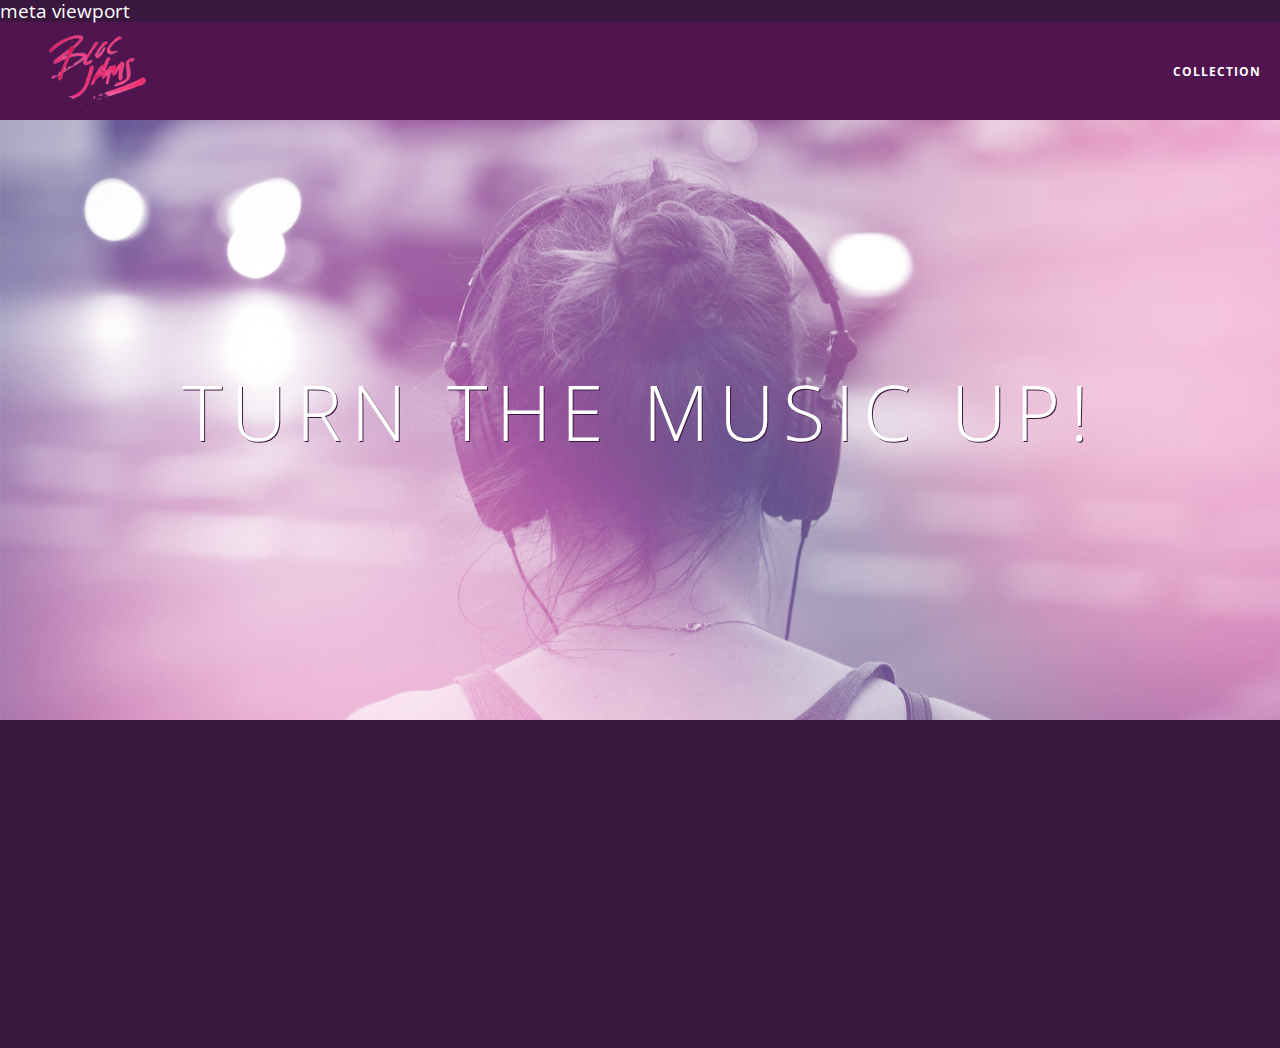
<file: index.html>
<!DOCTYPE html>
<html>
    <head>
        <title>Bloc James</title>
        <meta name="viewport" content="width=device-width, initial-scale=1"> meta viewport 
        <link rel="stylesheet" type="text/css" href="http://fonts.googleapis.com/css?family=Open+Sans:400,800,600,700,300">
         <link rel="stylesheet" type="text/css" href="http://code.ionicframework.com/ionicons/2.0.1/css/ionicons.min.css">
        <link rel="stylesheet" type="text/css" href="styles/normalize.css">
        <link rel="stylesheet" type="text/css" href="styles/main.css">
        <link rel="stylesheet" type="text/css" href="styles/landing.css">

    </head>
    <body class="landing">
        <nav class="navbar"> <!-- nav bar -->
             <a href="index.html" class="logo">
             <img src="assets/images/bloc_jams_logo.png" alt="bloc jams logo">
         </a>
         <div class="links-container">
             <a href="collection.html" class="navbar-link">collection</a>
         </div>
        </nav>
        <section class="hero-content">
            <h1 class="hero-title">Turn the music up!</h1>
        </section>
        <div>
            <section class="selling-points container clearfix"> <!-- selling points -->
             <div class="point column third">
                 <span class="ion-music-note"></span>
                 <h5 class="point-title">Choose your music</h5>
                 <p class="point-description">The world is full of music; why should you have to listen to music that someone else chose?</p>
             </div>
             <div class="point column third">
                 <span class="ion-radio-waves"></span>
                 <h5 class="point-title">Unlimited, streaming, ad-free</h5>
                 <p class="point-description">No arbitrary limits. No distractions.</p>
             </div>
              <div class="point column third">
                 <span class="ion-iphone"></span>
                 <h5 class="point-title">Mobile enabled</h5>
                 <p class="point-description">Listen to your music on the go. This streaming service is available on all mobile platforms.</p>
             </div>
        </div>
        <script src="scripts/utilities.js"></script>
        <script src="https://code.jquery.com/jquery-2.1.3.min.js"></script>
        <script src="scripts/landing.js"></script>

    </body>
</html>
</file>
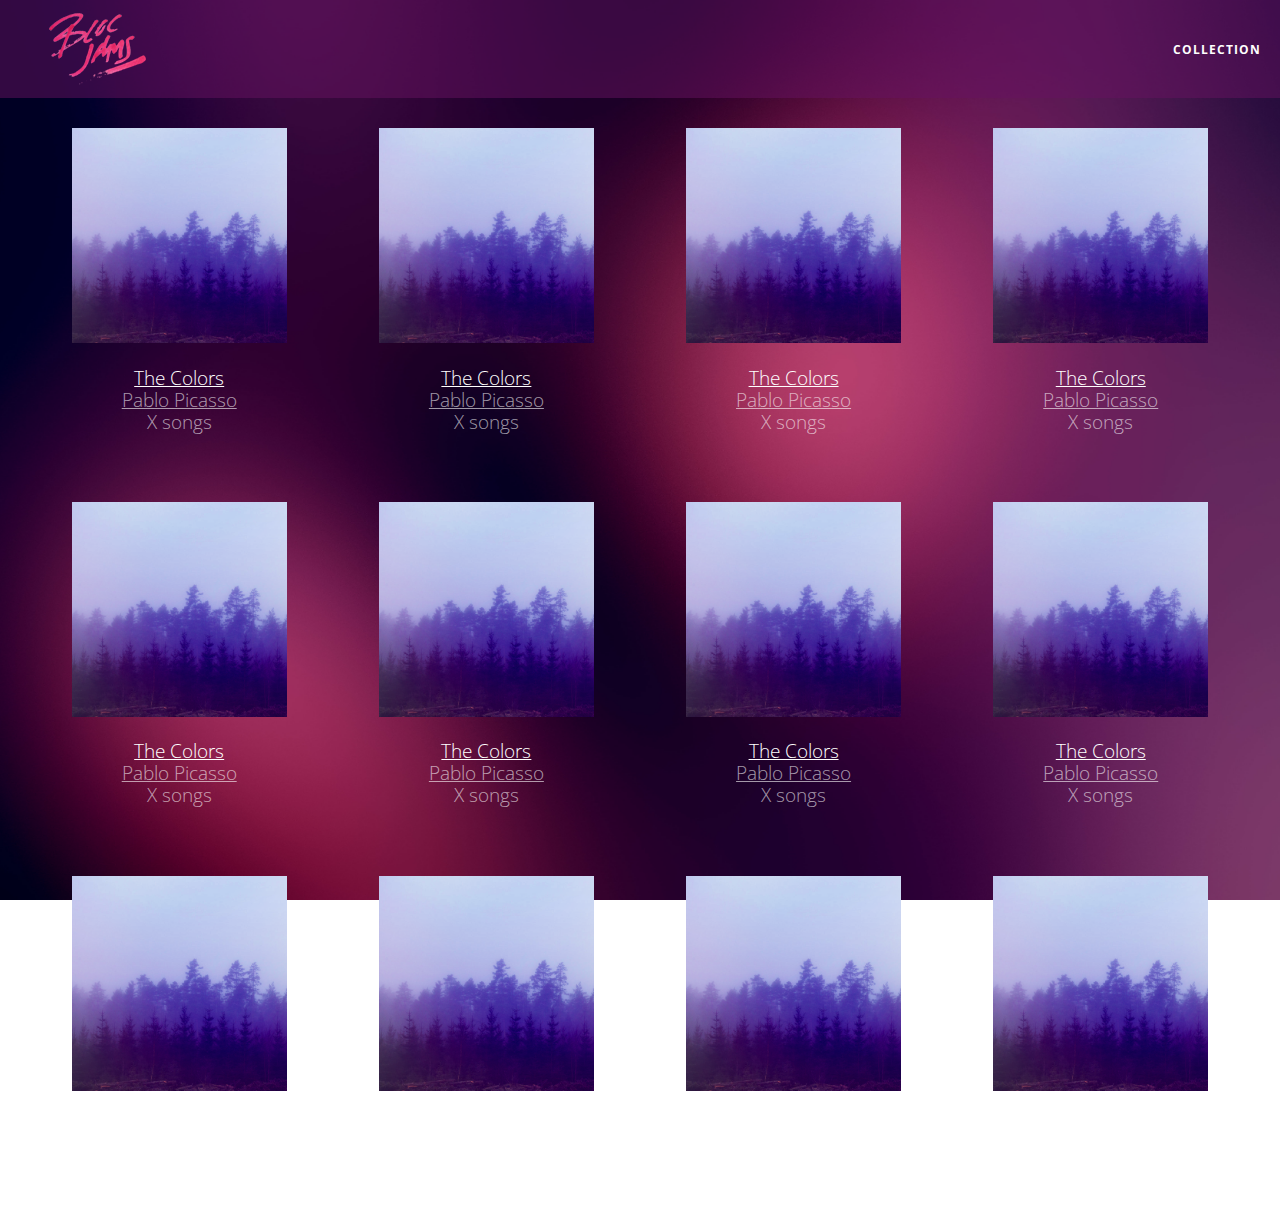
<file: collection.html>
<!DOCTYPE html>
 <html>
     <head>
         <title>Bloc Jams</title>
         <meta name="viewport" content="width=device-width, initial-scale=1">
         <link rel="stylesheet" type="text/css" href="http://fonts.googleapis.com/css?family=Open+Sans:400,800,600,700,300">
         <link rel="stylesheet" type="text/css" href="http://code.ionicframework.com/ionicons/2.0.1/css/ionicons.min.css">
         <link rel="stylesheet" type="text/css" href="styles/normalize.css">
         <link rel="stylesheet" type="text/css" href="styles/main.css">
         <link rel="stylesheet" type="text/css" href="styles/collection.css">
     </head>
     <body class="collection">
         <nav class="navbar"> <!-- nav bar -->
             <a href="index.html" class="logo">
                 <img src="assets/images/bloc_jams_logo.png" alt="bloc jams logo">
             </a>
             <div class="links-container">
                 <a href="collection.html" class="navbar-link">collection</a>
             </div>
         </nav>
         <section class="album-covers container clearfix">

         </section>
        <script src="https://code.jquery.com/jquery-2.1.3.min.js"></script>

         <script src="scripts/collection.js"></script>
     </body>
 </html>
</file>
<file: styles/main.css>
*, *::before, *::after {
     -moz-box-sizing: border-box;
     -webkit-box-sizing: border-box;
     box-sizing: border-box;
 }

html {
     height: 100%; /* makes sure our HTML takes up 100% of the browser window */
     font-size: 100%;
 }
 
 body {
     font-family: 'Open Sans'; /* sets our font to the "Open Sans" typeface */
     color: white;             /* sets the text color to white */
     min-height: 100%;         /* says the height of the body must be, at minimum, 100% of the window */
 }
 

.navbar {
     position: relative;
     padding: 0.5rem;
     background-color: rgba(101,18,95,0.5);
     z-index: 1;
 }

.navbar .logo {
     position: relative; /* positioning*/
     left: 2rem;
     cursor: pointer;  /* produces the finger-pointer icon when you hover over the logo */
 }
 
.navbar .links-container {
     display: table;
     position: absolute;
     top: 0;
     right: 0;
     height: 100px;
     color: white;
     text-decoration: none;
 }

.links-container .navbar-link {
     display: table-cell;
     position: relative;
     height: 100%;
     padding-left: 1rem;
     padding-right: 1rem;
     vertical-align: middle;
     color: white;
     font-size: 0.625rem;
     letter-spacing: 0.05rem;
     font-weight: 700;
     text-transform: uppercase;
     text-decoration: none;
     cursor: pointer;
 }
 
/*pseudo-selector :hover */
.links-container .navbar-link:hover {
     color: rgb(233,50,117);
 }

.container {
     margin: 0 auto;
     max-width: 64rem;
 }

.container.narrow {
     max-width: 56rem;
 }

 /* Medium and small screens (640px) */
 @media (min-width: 640px) {
   /* Style information will go here */
     html { font-size: 112%; }
      .column {
         float: left;
         padding-left: 1rem;
         padding-right: 1rem;
     }
          .column.full { width: 100%; }
     .column.two-thirds { width: 66.7%; }
     .column.half { width: 50%; }
     .column.third { width: 33.3%; }
     .column.fourth { width: 25%; }

     .column.flow-opposite { float: right; }
 }
 
 /* Large screens (1024px) */
 @media (min-width: 1024px) {
   /* Style information will go here */
     html { font-size: 120%; }
 }

.clearfix::before,
.clearfix::after {
   content: " ";
   display: table;
}

.clearfix::after {
   clear: both;
}
</file>
<file: styles/landing.css>
body.landing {
     background-color: rgb(58,23,63);
 }
 
 .hero-content {
     position: relative;
     min-height: 600px;
     background-image: url(../assets/images/bloc_jams_bg.jpg);
     background-repeat: no-repeat;
     background-position: center center;
     background-size: cover;
 }
 
 .hero-content .hero-title {
     position: absolute;
     top: 40%;
     -webkit-transform: translateY(-50%);
     -moz-transform: translateY(-50%);
     transform: translateY(-50%);
     width: 100%;
     text-align: center;
     font-size: 4rem;
     font-weight: 300;
     text-transform: uppercase;
     letter-spacing: 0.5rem;
     text-shadow: 1px 1px 0px rgb(58,23,63);
 }
 
 .selling-points {
     position: relative;

     -webkit-box-sizing: border-box;
     -moz-box-sizing: border-box;
     box-sizing: border-box;
 }
 
 .point {
     position: relative;
     padding: 2rem;
     text-align: center;
     opacity: 0;
     -webkit-transform: scaleX(0.9) translateY(3rem);
     -moz-transform: scaleX(0.9) translateY(3rem);
     transform: scaleX(0.9) translateY(3rem);
     -webkit-transition: all 0.25s ease-in-out;
     -moz-transition: all 0.25s ease-in-out;
     transition: all 0.25s ease-in-out;
     -webkit-transition-delay: 0.2s;
     -moz-transition-delay: 0.2s;
     transition-delay: 0.2s;
 }
 
 .point .point-title {
     font-size: 1.25rem;
 }
 
 .ion-music-note,
 .ion-radio-waves,
 .ion-iphone {
     color: rgb(233,50,117);
     font-size: 5rem;
 }
</file>
<file: styles/collection.css>
body.collection {
     background-image: url(../assets/images/blurred_backgrounds/blur_bg_2.jpg);
     background-repeat: no-repeat;
     background-attachment: fixed;
     background-position: center center;
     background-size: cover;
 }
 
 .album-covers {
     position: relative;
 }
 
 .collection-album-container {
     position: relative;
     margin-top: 30px;
     margin-bottom: 20px;
     text-align: center;
 }
 
 .collection-album-container .caption {
     margin-top: 10px;
 }
 
 .collection-album-container .caption p {
     font-size: 1rem;
     font-weight: 300;
     color: rgba(255, 255, 255, 0.6);
 }
 
 .collection-album-container .caption p a {
     color: rgba(255, 255, 255, 0.6);
 }
 
 .collection-album-container .caption p a.album-name {
     color: white;
 }
 
 .collection-album-container img {
     width: 80%;
 }
</file>
